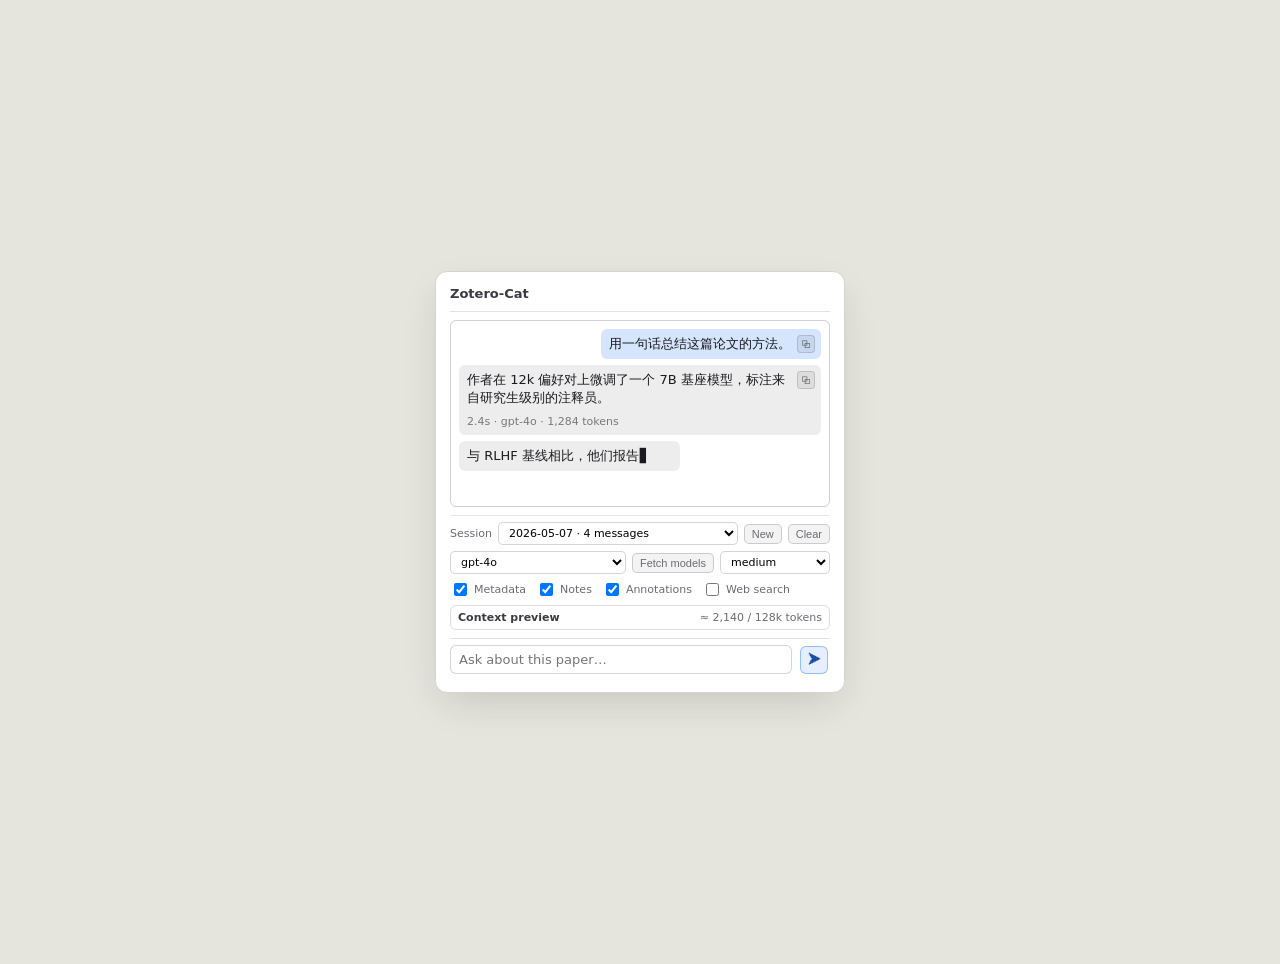
<file: Zotero-Cat Design System/ui_kits/plugin/index.html>
<!doctype html>
<html lang="zh-CN">
  <head>
    <meta charset="utf-8" />
    <title>Zotero-Cat · plugin item-pane</title>
    <link rel="stylesheet" href="../../colors_and_type.css" />
    <style>
      body {
        margin: 0;
        background: #e6e5dd;
        font-family: var(--font-sans);
        color: var(--color-fg);
        min-height: 100vh;
        display: flex;
        align-items: center;
        justify-content: center;
        padding: 32px;
      }
      .frame {
        background: #ffffff;
        border: 1px solid #d6d5cb;
        border-radius: 12px;
        width: 380px;
        padding: 14px 14px 12px;
        box-shadow: 0 14px 40px -10px rgba(20, 20, 25, 0.18);
      }
      .section-hd {
        display: flex;
        align-items: center;
        gap: 8px;
        font-size: 13px;
        font-weight: 600;
        color: #3a3a42;
        padding-bottom: 10px;
        border-bottom: 1px solid color-mix(in srgb, #1a1a1f 12%, transparent);
        margin-bottom: 8px;
      }
      .root {
        display: flex;
        flex-direction: column;
        gap: 8px;
        height: 360px;
        overflow: hidden;
      }
      .messages {
        border: 1px solid color-mix(in srgb, #1a1a1f 20%, transparent);
        border-radius: 6px;
        display: flex;
        flex: 1;
        flex-direction: column;
        gap: 6px;
        min-height: 0;
        overflow-y: auto;
        padding: 8px;
        font-size: 13px;
      }
      .msg {
        border-radius: 6px;
        line-height: 1.4;
        max-width: 92%;
        padding: 6px 30px 6px 8px;
        position: relative;
        word-break: break-word;
      }
      .user {
        align-self: flex-end;
        background: color-mix(in srgb, #2d7ff9 20%, transparent);
      }
      .asst {
        align-self: flex-start;
        background: color-mix(in srgb, #1a1a1f 8%, transparent);
      }
      .meta {
        color: color-mix(in srgb, #1a1a1f 55%, transparent);
        font-size: 11px;
        margin-top: 6px;
      }
      .stream::after {
        content: "▋";
        animation: b 0.8s step-end infinite;
        margin-left: 1px;
      }
      @keyframes b {
        50% {
          opacity: 0.35;
        }
      }
      .copy {
        position: absolute;
        right: 6px;
        top: 6px;
        width: 18px;
        height: 18px;
        border: 1px solid color-mix(in srgb, #1a1a1f 26%, transparent);
        background: color-mix(in srgb, #1a1a1f 12%, transparent);
        border-radius: 4px;
        font-size: 10px;
        display: flex;
        align-items: center;
        justify-content: center;
        opacity: 0.6;
        cursor: pointer;
      }
      .controls {
        border-top: 1px solid color-mix(in srgb, #1a1a1f 10%, transparent);
        display: flex;
        flex-direction: column;
        gap: 6px;
        padding-top: 6px;
        font-size: 11px;
        color: #6b6b72;
      }
      .ctx-row {
        display: flex;
        gap: 10px;
        flex-wrap: wrap;
      }
      .ctx-row label {
        display: inline-flex;
        gap: 4px;
        align-items: center;
      }
      .preview {
        border: 1px solid color-mix(in srgb, #1a1a1f 14%, transparent);
        border-radius: 6px;
        padding: 5px 7px;
        display: flex;
        justify-content: space-between;
        font-size: 11px;
      }
      .preview .t {
        font-weight: 600;
        color: #3a3a42;
      }
      .preview .b {
        color: #6b6b72;
      }
      .row {
        display: flex;
        gap: 6px;
        align-items: center;
      }
      .row select,
      .row input {
        flex: 1;
        font: inherit;
        font-size: 11px;
        padding: 3px 6px;
        border: 1px solid color-mix(in srgb, #1a1a1f 18%, transparent);
        border-radius: 5px;
        background: #fff;
        min-width: 0;
      }
      .ghost-btn {
        background: color-mix(in srgb, #1a1a1f 5%, transparent);
        border: 1px solid color-mix(in srgb, #1a1a1f 18%, transparent);
        border-radius: 5px;
        color: inherit;
        font-size: 11px;
        padding: 3px 7px;
        cursor: pointer;
      }
      .composer {
        align-items: center;
        border-top: 1px solid color-mix(in srgb, #1a1a1f 12%, transparent);
        display: flex;
        gap: 8px;
        padding: 6px 2px 6px 0;
      }
      .composer input {
        flex: 1;
        font: inherit;
        font-size: 13px;
        padding: 6px 8px;
        border: 1px solid color-mix(in srgb, #1a1a1f 18%, transparent);
        border-radius: 6px;
        background: #fff;
      }
      .send {
        background: color-mix(in srgb, #2d7ff9 12%, transparent);
        border: 1px solid color-mix(in srgb, #2d7ff9 45%, transparent);
        border-radius: 6px;
        color: #1a4fa3;
        width: 28px;
        height: 28px;
        display: inline-flex;
        align-items: center;
        justify-content: center;
        font-size: 13px;
        cursor: pointer;
      }
    </style>
  </head>
  <body>
    <div class="frame">
      <div class="section-hd">Zotero‑Cat</div>
      <div class="root">
        <div class="messages">
          <div class="msg user">
            用一句话总结这篇论文的方法。<button class="copy">⧉</button>
          </div>
          <div class="msg asst">
            作者在 12k 偏好对上微调了一个 7B
            基座模型，标注来自研究生级别的注释员。
            <div class="meta">2.4s · gpt-4o · 1,284 tokens</div>
            <button class="copy">⧉</button>
          </div>
          <div class="msg asst stream">与 RLHF 基线相比，他们报告</div>
        </div>
        <div class="controls">
          <div class="row">
            <span style="flex: none">Session</span
            ><select>
              <option>2026-05-07 · 4 messages</option></select
            ><button class="ghost-btn">New</button
            ><button class="ghost-btn">Clear</button>
          </div>
          <div class="row">
            <select>
              <option>gpt-4o</option></select
            ><button class="ghost-btn">Fetch models</button
            ><select style="flex: 0 1 110px">
              <option>medium</option>
            </select>
          </div>
          <div class="ctx-row">
            <label><input type="checkbox" checked />Metadata</label
            ><label><input type="checkbox" checked />Notes</label
            ><label><input type="checkbox" checked />Annotations</label
            ><label><input type="checkbox" />Web search</label>
          </div>
          <div class="preview">
            <span class="t">Context preview</span
            ><span class="b">≈ 2,140 / 128k tokens</span>
          </div>
        </div>
        <div class="composer">
          <input placeholder="Ask about this paper…" /><button class="send">
            ➤
          </button>
        </div>
      </div>
    </div>
  </body>
</html>
</file>
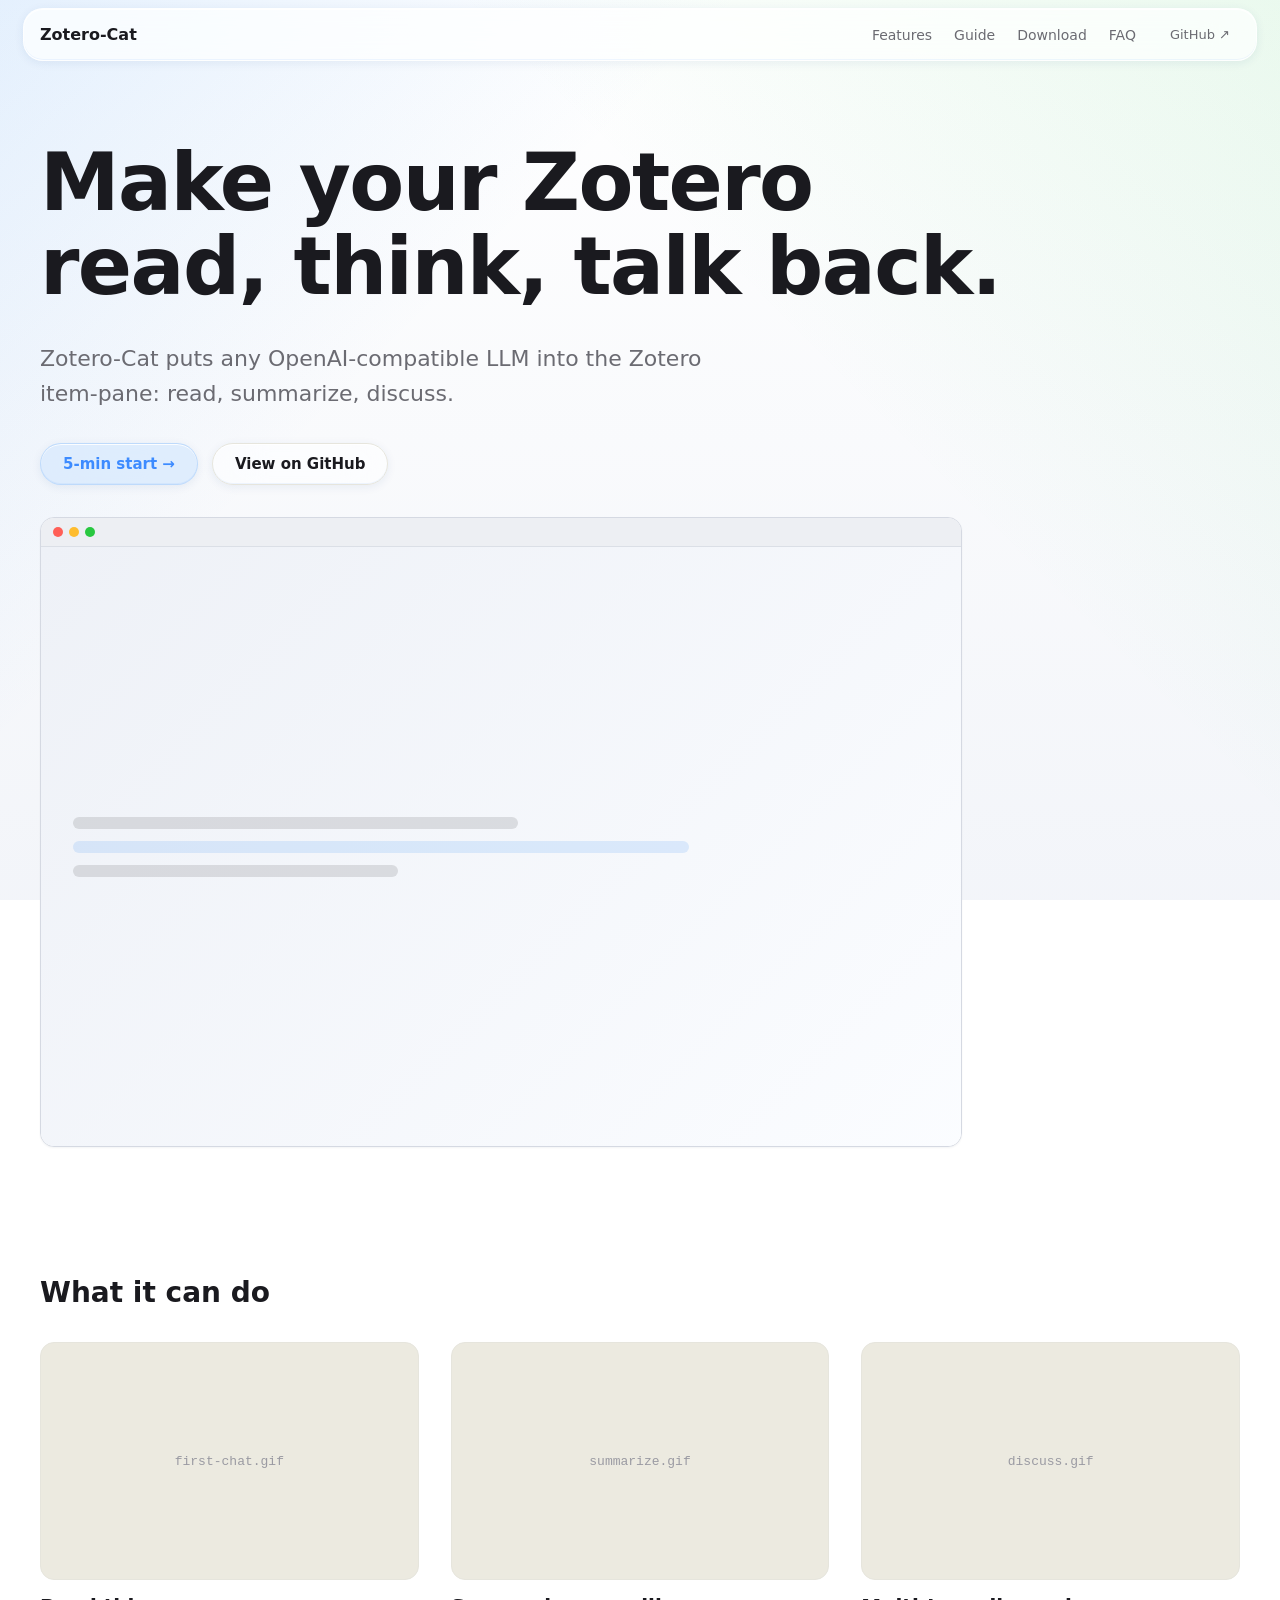
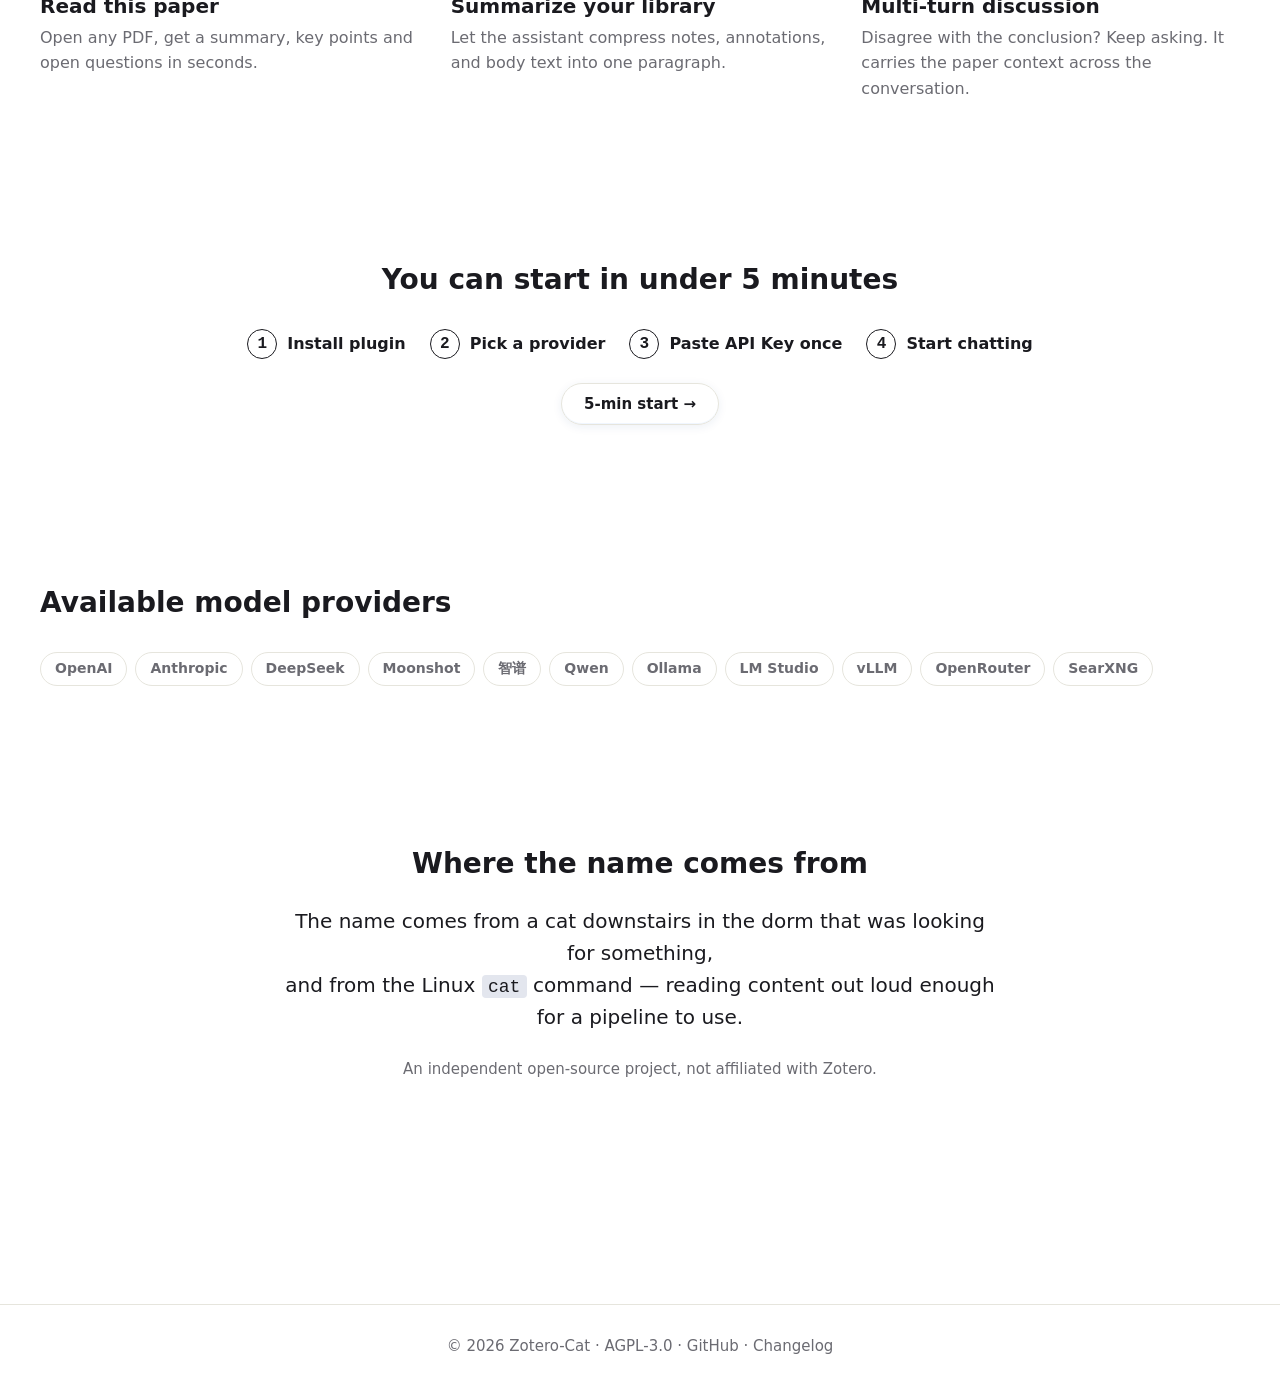
<file: Zotero-Cat Design System/ui_kits/web/index.html>
<!doctype html>
<html lang="en">
  <head>
    <meta charset="utf-8" />
    <title>Zotero-Cat · zoterocat.org</title>
    <link rel="stylesheet" href="../../colors_and_type.css" />
    <style>
      body {
        margin: 0;
        background: var(--page-glow);
        background-attachment: fixed;
        color: var(--color-fg);
        font-family: var(--font-sans);
      }
      .hd {
        position: sticky;
        top: 0;
        z-index: 10;
        padding: 8px 12px 0;
      }
      .hd-in {
        max-width: 1200px;
        margin: 0 auto;
        padding: 12px 16px;
        display: flex;
        align-items: center;
        gap: 24px;
        border: 1px solid var(--glass-border);
        border-radius: 20px;
        background: var(--glass-bg-strong);
        box-shadow: var(--glass-shadow);
        backdrop-filter: var(--glass-filter);
      }
      .logo {
        display: inline-flex;
        align-items: center;
        gap: 8px;
        font-weight: 600;
        font-size: 16px;
        color: inherit;
        text-decoration: none;
      }
      nav {
        display: flex;
        gap: 22px;
        font-size: 14px;
        margin-left: auto;
      }
      nav a {
        color: #6b6b72;
        text-decoration: none;
      }
      nav a:hover {
        color: #1a1a1f;
      }
      .gh {
        font-size: 13px;
        color: #6b6b72;
        text-decoration: none;
        padding: 6px 10px;
        border-radius: 6px;
      }
      .gh:hover {
        background: #e6e5dd;
        color: #1a1a1f;
      }
      .hero {
        max-width: 1200px;
        margin: 0 auto;
        padding: 80px 24px 48px;
        display: grid;
        gap: 32px;
      }
      .hero h1 {
        font-size: clamp(2.5rem, 5vw + 1rem, 5rem);
        font-weight: 600;
        letter-spacing: -0.02em;
        line-height: 1.05;
        margin: 0;
      }
      .hero .sub {
        font-size: 1.375rem;
        color: #6b6b72;
        max-width: 720px;
        margin: 0;
      }
      .cta {
        display: flex;
        gap: 14px;
        flex-wrap: wrap;
      }
      .btn {
        display: inline-flex;
        align-items: center;
        gap: 6px;
        padding: 11px 22px;
        border-radius: 999px;
        font-weight: 600;
        font-size: 15px;
        text-decoration: none;
        cursor: pointer;
        border: 1px solid transparent;
        transition:
          background 140ms,
          color 140ms;
      }
      .btn-p {
        background: color-mix(in srgb, #5aa3f5 18%, var(--glass-bg-strong));
        color: #3d8bff;
        border-color: color-mix(in srgb, #5aa3f5 35%, var(--glass-border));
        box-shadow: var(--glass-shadow);
        backdrop-filter: var(--glass-filter);
        transition:
          background 220ms cubic-bezier(0.32, 0.72, 0, 1),
          transform 220ms cubic-bezier(0.32, 0.72, 0, 1),
          box-shadow 220ms cubic-bezier(0.32, 0.72, 0, 1);
      }
      .btn-p:hover {
        background: color-mix(in srgb, #5aa3f5 18%, transparent);
        box-shadow: 0 6px 18px -8px color-mix(in srgb, #5aa3f5 50%, transparent);
      }
      .btn-p:active {
        transform: scale(0.96);
      }
      .btn-g {
        background: var(--glass-bg);
        border-color: var(--glass-border);
        box-shadow: var(--glass-shadow);
        backdrop-filter: var(--glass-filter);
        transition:
          background 220ms cubic-bezier(0.32, 0.72, 0, 1),
          transform 220ms cubic-bezier(0.32, 0.72, 0, 1);
      }
      .btn-g:active {
        transform: scale(0.96);
      }
      .btn-g {
        border-color: #e6e5dd;
        color: #1a1a1f;
      }
      .btn-g:hover {
        background: #e6e5dd;
      }
      .demo {
        border-radius: 14px;
        overflow: hidden;
        border: 1px solid #d5d9e2;
        background: #ffffff;
        box-shadow: 0 1px 2px rgba(20, 30, 60, 0.05);
        max-width: 920px;
      }
      .bar {
        display: flex;
        align-items: center;
        gap: 6px;
        padding: 9px 12px;
        background: color-mix(in srgb, #d5d9e2 42%, #ffffff);
        border-bottom: 1px solid color-mix(in srgb, #d5d9e2 70%, transparent);
      }
      .dot {
        width: 10px;
        height: 10px;
        border-radius: 50%;
      }
      .r {
        background: #ff5f57;
      }
      .y {
        background: #febc2e;
      }
      .g {
        background: #28c840;
      }
      .media {
        aspect-ratio: 920/575;
        display: grid;
        align-content: center;
        gap: 12px;
        padding: 32px;
        background: linear-gradient(
          135deg,
          #eef1f7,
          color-mix(in srgb, #ffffff 72%, #f0f6ff)
        );
        font-family: var(--font-mono);
        font-size: 13px;
        color: #6b6b72;
      }
      .media span {
        height: 12px;
        border-radius: 999px;
        background: color-mix(in srgb, #1a1a1f 12%, transparent);
      }
      .media span:nth-child(1) {
        width: 52%;
      }
      .media span:nth-child(2) {
        width: 72%;
        background: color-mix(in srgb, #5aa3f5 18%, transparent);
      }
      .media span:nth-child(3) {
        width: 38%;
      }
      section {
        max-width: 1200px;
        margin: 0 auto;
        padding: 80px 24px;
      }
      h2 {
        font-size: 1.75rem;
        font-weight: 600;
        margin: 0 0 32px;
      }
      .triad {
        display: grid;
        grid-template-columns: repeat(auto-fit, minmax(280px, 1fr));
        gap: 32px;
      }
      .feat .gif {
        aspect-ratio: 8/5;
        background: #eceae0;
        border: 1px solid #e6e5dd;
        border-radius: 14px;
        display: flex;
        align-items: center;
        justify-content: center;
        color: #9a9aa2;
        font-family: var(--font-mono);
        font-size: 13px;
        margin-bottom: 14px;
      }
      .feat h3 {
        font-size: 1.25rem;
        margin: 0 0 6px;
      }
      .feat p {
        color: #6b6b72;
        margin: 0;
      }
      .qs {
        text-align: center;
      }
      .qs ol {
        list-style: none;
        padding: 0;
        margin: 0 0 24px;
        display: flex;
        flex-wrap: wrap;
        justify-content: center;
        gap: 24px;
      }
      .qs li {
        display: inline-flex;
        align-items: center;
        gap: 10px;
      }
      .qs .num {
        width: 28px;
        height: 28px;
        display: inline-flex;
        align-items: center;
        justify-content: center;
        border: 1.5px solid #1a1a1f;
        border-radius: 50%;
        font-family: var(--font-mono);
        font-weight: 600;
      }
      .qs .lbl {
        font-weight: 600;
      }
      .pgrid {
        display: flex;
        flex-wrap: wrap;
        gap: 8px;
      }
      .chip {
        padding: 7px 14px;
        border: 1px solid #e6e5dd;
        border-radius: 999px;
        font-size: 14px;
        font-weight: 600;
        color: #6b6b72;
      }
      .story {
        max-width: 720px;
        margin: 0 auto;
        text-align: center;
        padding: 80px 24px;
      }
      .story p {
        font-size: 1.25rem;
        line-height: 1.6;
      }
      .story .disc {
        margin-top: 24px;
        color: #6b6b72;
        font-size: 0.9375rem;
      }
      footer {
        border-top: 1px solid #e6e5dd;
        margin-top: 128px;
        padding: 32px 24px;
        color: #6b6b72;
        font-size: 0.9375rem;
        text-align: center;
      }
    </style>
  </head>
  <body>
    <div class="hd">
      <div class="hd-in">
        <a class="logo" href="#">Zotero‑Cat</a>
        <nav><a>Features</a><a>Guide</a><a>Download</a><a>FAQ</a></nav>
        <a class="gh">GitHub ↗</a>
      </div>
    </div>

    <section class="hero" style="padding-top: 80px">
      <h1>Make your Zotero<br />read, think, talk back.</h1>
      <p class="sub">
        Zotero-Cat puts any OpenAI-compatible LLM into the Zotero item-pane:
        read, summarize, discuss.
      </p>
      <div class="cta">
        <a class="btn btn-p">5-min start →</a
        ><a class="btn btn-g">View on GitHub</a>
      </div>
      <div class="demo">
        <div class="bar">
          <span class="dot r"></span><span class="dot y"></span
          ><span class="dot g"></span>
        </div>
        <div class="media" aria-label="first-chat.gif">
          <span></span><span></span><span></span>
        </div>
      </div>
    </section>

    <section>
      <h2>What it can do</h2>
      <div class="triad">
        <div class="feat">
          <div class="gif">first-chat.gif</div>
          <h3>Read this paper</h3>
          <p>
            Open any PDF, get a summary, key points and open questions in
            seconds.
          </p>
        </div>
        <div class="feat">
          <div class="gif">summarize.gif</div>
          <h3>Summarize your library</h3>
          <p>
            Let the assistant compress notes, annotations, and body text into
            one paragraph.
          </p>
        </div>
        <div class="feat">
          <div class="gif">discuss.gif</div>
          <h3>Multi-turn discussion</h3>
          <p>
            Disagree with the conclusion? Keep asking. It carries the paper
            context across the conversation.
          </p>
        </div>
      </div>
    </section>

    <section class="qs">
      <h2>You can start in under 5 minutes</h2>
      <ol>
        <li>
          <span class="num">1</span><span class="lbl">Install plugin</span>
        </li>
        <li>
          <span class="num">2</span><span class="lbl">Pick a provider</span>
        </li>
        <li>
          <span class="num">3</span><span class="lbl">Paste API Key once</span>
        </li>
        <li>
          <span class="num">4</span><span class="lbl">Start chatting</span>
        </li>
      </ol>
      <a class="btn btn-g">5-min start →</a>
    </section>

    <section>
      <h2>Available model providers</h2>
      <div class="pgrid">
        <span class="chip">OpenAI</span><span class="chip">Anthropic</span
        ><span class="chip">DeepSeek</span><span class="chip">Moonshot</span
        ><span class="chip">智谱</span><span class="chip">Qwen</span
        ><span class="chip">Ollama</span><span class="chip">LM Studio</span
        ><span class="chip">vLLM</span><span class="chip">OpenRouter</span
        ><span class="chip">SearXNG</span>
      </div>
    </section>

    <div class="story">
      <h2 style="margin-bottom: 24px">Where the name comes from</h2>
      <p>
        The name comes from a cat downstairs in the dorm that was looking for
        something,<br />and from the Linux <code>cat</code> command — reading
        content out loud enough for a pipeline to use.
      </p>
      <p class="disc">
        An independent open-source project, not affiliated with Zotero.
      </p>
    </div>

    <footer>© 2026 Zotero-Cat · AGPL-3.0 · GitHub · Changelog</footer>
  </body>
</html>
</file>
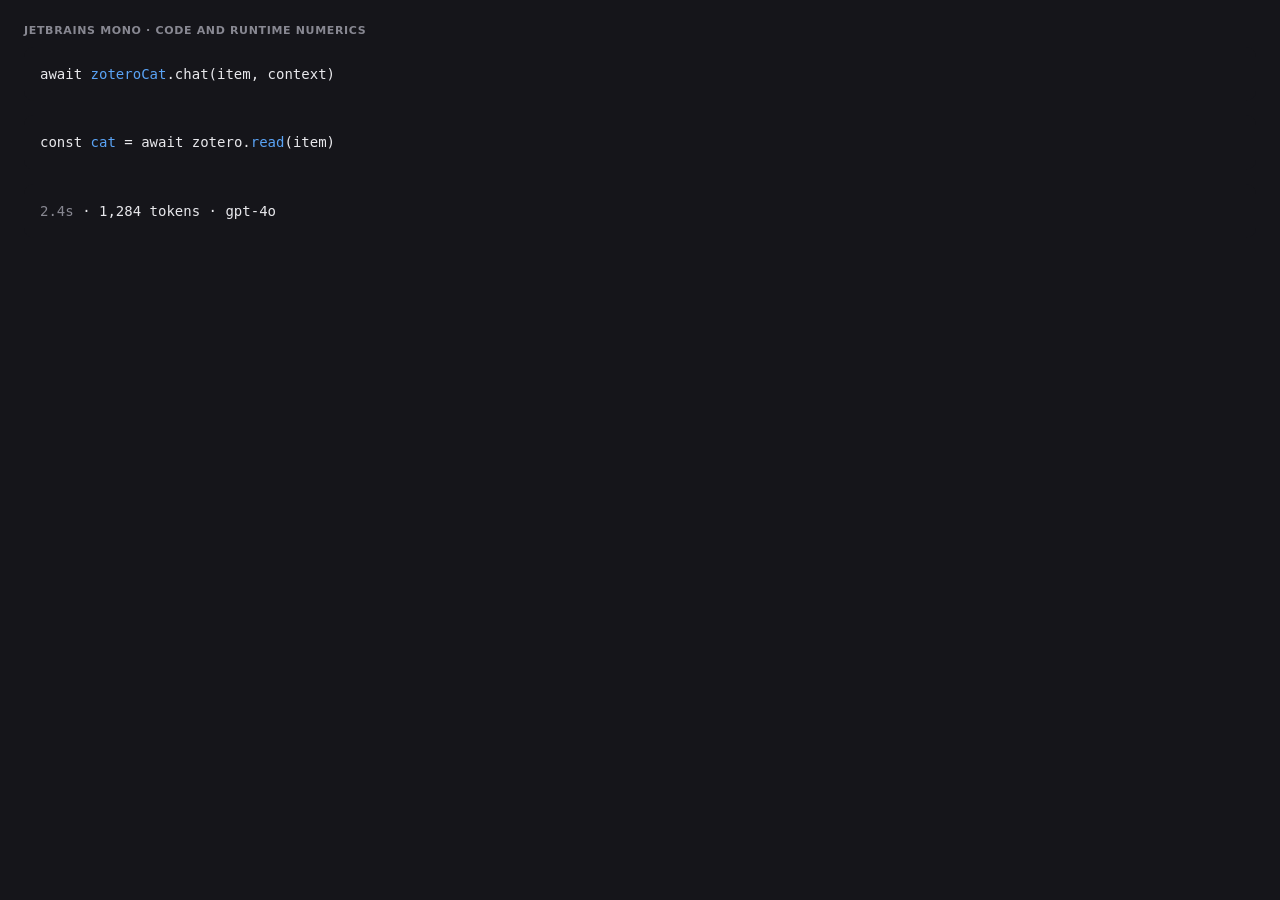
<file: Zotero-Cat Design System/preview/type-mono.html>
<!doctype html>
<html>
  <head>
    <meta charset="utf-8" />
    <link rel="stylesheet" href="../colors_and_type.css" />
    <style>
      body {
        margin: 0;
        padding: 24px;
        background: #15151a;
        font-family: var(--font-mono);
        color: #e8e8ec;
      }
      .label {
        font-family: var(--font-sans);
        font-size: 11px;
        color: #888892;
        text-transform: uppercase;
        letter-spacing: 0.06em;
        margin-bottom: 10px;
        font-weight: 600;
      }
      pre {
        margin: 0 0 14px;
        font-size: 14px;
        line-height: 1.6;
      }
      .accent {
        color: #5aa3f5;
      }
      .muted {
        color: #888892;
      }
    </style>
  </head>
  <body>
    <div class="label">JetBrains Mono · code and runtime numerics</div>
    <pre>await <span class="accent">zoteroCat</span>.chat(item, context)</pre>
    <pre>const <span class="accent">cat</span> = await zotero.<span class="accent">read</span>(item)</pre>
    <pre><span class="muted">2.4s</span> · 1,284 tokens · gpt-4o</pre>
  </body>
</html>
</file>
<file: Zotero-Cat Design System/colors_and_type.css>
/* Zotero-Cat Design System — Colors & Type tokens
   Liquid-glass visual system: cool translucent surfaces + deep-graphite dark,
   single sky-blue accent, Inter + JetBrains Mono.
   Source: Zotero-Cat-Web/src/styles/tokens.css (extended). */

:root {
  /* ── Brand ───────────────────────────────────────────── */
  --brand-blue: #5aa3f5; /* primary — friendly sky blue, not heavy */
  --brand-blue-ink: #3d8bff; /* readable blue on light */
  --brand-blue-tint: #f0f6ff; /* tinted material fill */
  --brand-amber: #d97706; /* tiny tassel detail only — never primary */
  --brand-graphite: #1d1d1f; /* dark surface, ink (Apple system) */
  --brand-paper: #ffffff; /* light surface — pure white, Apple-clean */
  --brand-signal: #34c759; /* success / online — Apple system green */

  /* ── Neutrals (light) ────────────────────────────────── */
  --paper-0: #ffffff; /* card surfaces */
  --paper-1: #f5f7fb; /* page bg — soft cool light */
  --paper-2: #eef1f7; /* sunken surface */
  --paper-3: #e3e6ee; /* hairline-tinted bg */
  --paper-4: #d5d9e2; /* border (thicker, more visible) */
  --paper-5: #b9bfcb; /* strong border / disabled */

  --ink-1: #1a1a1f; /* fg primary */
  --ink-2: #3a3a42; /* fg secondary */
  --ink-3: #6b6b72; /* muted */
  --ink-4: #9a9aa2; /* placeholder */

  /* ── Semantic (light, default) ───────────────────────── */
  --color-bg: var(--paper-1);
  --color-surface: rgba(255, 255, 255, 0.78);
  --color-surface-sunken: var(--paper-2);
  --color-fg: var(--ink-1);
  --color-fg-muted: var(--ink-3);
  --color-fg-subtle: var(--ink-4);
  --color-border: var(--paper-4);
  --color-border-strong: #d6d5cb;
  --color-accent: var(--brand-blue);
  --color-accent-ink: var(--brand-blue-ink);
  --color-accent-tint: var(--brand-blue-tint);
  --color-code-bg: var(--paper-3);
  --color-terminal-bg: #15151a;
  --color-terminal-fg: #e8e8ec;
  --color-success: #1f5c23;
  --color-warning: #8a5a00;
  --color-danger: #8a1c1c;
  --color-link: var(--brand-blue-ink);

  /* liquid glass material */
  --glass-bg: rgba(255, 255, 255, 0.54);
  --glass-bg-strong: rgba(255, 255, 255, 0.74);
  --glass-bg-subtle: rgba(255, 255, 255, 0.36);
  --glass-border: rgba(255, 255, 255, 0.68);
  --glass-border-strong: rgba(255, 255, 255, 0.92);
  --glass-edge: rgba(61, 139, 255, 0.18);
  --glass-highlight: rgba(255, 255, 255, 0.86);
  --glass-filter: saturate(180%) blur(24px);
  --glass-shadow:
    0 18px 48px -28px rgba(31, 68, 128, 0.38),
    0 2px 10px rgba(31, 68, 128, 0.08), inset 0 1px 0 var(--glass-highlight),
    inset 0 -1px 0 rgba(61, 139, 255, 0.08);
  --glass-shadow-hover:
    0 24px 64px -30px rgba(31, 68, 128, 0.48),
    0 4px 16px rgba(31, 68, 128, 0.1), inset 0 1px 0 var(--glass-highlight),
    inset 0 -1px 0 rgba(61, 139, 255, 0.12);
  --glass-rim: linear-gradient(
      180deg,
      rgba(255, 255, 255, 0.72),
      rgba(255, 255, 255, 0.12)
    )
    border-box;
  --page-glow:
    linear-gradient(135deg, rgba(90, 163, 245, 0.16), transparent 34%),
    linear-gradient(225deg, rgba(52, 199, 89, 0.1), transparent 38%),
    linear-gradient(
      180deg,
      rgba(255, 255, 255, 0.78),
      rgba(238, 241, 247, 0.72)
    );

  /* user / assistant chat bubbles (mirrors plugin runtime) */
  --bubble-user-bg: color-mix(in srgb, #2d7ff9 20%, transparent);
  --bubble-user-fg: var(--ink-1);
  --bubble-assistant-bg: color-mix(in srgb, var(--ink-1) 8%, transparent);
  --bubble-assistant-fg: var(--ink-1);

  /* ── Type ────────────────────────────────────────────── */
  --font-sans:
    -apple-system, BlinkMacSystemFont, "SF Pro Text", "SF Pro Display", "Inter",
    "PingFang SC", "Hiragino Sans GB", "Microsoft YaHei", "Heiti SC", system-ui,
    sans-serif;
  --font-mono:
    "JetBrains Mono", ui-monospace, "SF Mono", Menlo, Consolas, monospace;
  --font-display: var(--font-sans);

  --fs-display: clamp(2.5rem, 5vw + 1rem, 6rem); /* hero */
  --fs-h1: clamp(2rem, 3vw + 1rem, 3.5rem);
  --fs-h2: 1.75rem; /* 28 */
  --fs-h3: 1.375rem; /* 22 */
  --fs-h4: 1.125rem; /* 18 */
  --fs-body: 1rem; /* 16 — Apple body */
  --fs-body-lg: 1.125rem; /* 18 — long-form */
  --fs-small: 0.9375rem; /* 15 */
  --fs-caption: 0.8125rem; /* 13 */
  --fs-micro: 0.6875rem; /* 11 — plugin meta */

  --fw-regular: 400;
  --fw-medium: 500;
  --fw-semibold: 600;
  --fw-bold: 700;

  --lh-tight: 1.05;
  --lh-snug: 1.25;
  --lh-body: 1.6;
  --lh-loose: 1.8;
  --tracking-tight: -0.02em;
  --tracking-normal: 0;
  --tracking-wide: 0.04em;

  /* ── Spacing (8pt) ───────────────────────────────────── */
  --sp-0: 0;
  --sp-1: 0.25rem; /* 4  */
  --sp-2: 0.5rem; /* 8  */
  --sp-3: 0.75rem; /* 12 */
  --sp-4: 1rem; /* 16 */
  --sp-5: 1.5rem; /* 24 */
  --sp-6: 2rem; /* 32 */
  --sp-8: 3rem; /* 48 */
  --sp-10: 5rem; /* 80 */
  --sp-12: 8rem; /* 128 */

  /* ── Radii ───────────────────────────────────────────── */
  --r-xs: 4px;
  --r-sm: 6px;
  --r-md: 10px;
  --r-lg: 14px;
  --r-xl: 20px;
  --r-2xl: 28px;
  --r-pill: 999px;

  /* ── Shadows (soft, Apple-y) ─────────────────────────── */
  --shadow-1:
    0 1px 2px rgba(20, 30, 60, 0.05), inset 0 1px 0 rgba(255, 255, 255, 0.6);
  --shadow-2:
    0 4px 14px -4px rgba(20, 30, 60, 0.1), 0 2px 4px rgba(20, 30, 60, 0.05),
    inset 0 1px 0 rgba(255, 255, 255, 0.6);
  --shadow-3:
    0 14px 40px -10px rgba(20, 30, 60, 0.2), 0 4px 10px rgba(20, 30, 60, 0.08),
    inset 0 1px 0 rgba(255, 255, 255, 0.6);
  --shadow-terminal: 0 30px 60px -30px rgba(0, 0, 0, 0.45);
  --ring-focus: 0 0 0 2px var(--color-bg), 0 0 0 4px var(--color-accent-ink);

  /* ── Layout widths ───────────────────────────────────── */
  --w-prose: 720px;
  --w-wide: 1080px;
  --w-hero: 1200px;

  /* ── Motion ──────────────────────────────────────────── */
  --ease-standard: cubic-bezier(0.22, 1, 0.36, 1);
  --ease-emphasized: cubic-bezier(0.32, 0.72, 0, 1);
  --dur-instant: 80ms;
  --dur-fast: 140ms;
  --dur-base: 220ms;
  --dur-slow: 320ms;
}

/* ── Dark mode ──────────────────────────────────────────── */
[data-theme="dark"] {
  --color-bg: #0f0f12;
  --color-surface: rgba(21, 21, 26, 0.78);
  --color-surface-sunken: #0a0a0e;
  --color-fg: #ececef;
  --color-fg-muted: #888892;
  --color-fg-subtle: #5c5c66;
  --color-border: #25252b;
  --color-border-strong: #34343c;
  --color-accent: #409cff; /* lifted blue for dark contrast */
  --color-accent-ink: #409cff;
  --color-accent-tint: rgba(64, 156, 255, 0.16);
  --color-code-bg: #25252b;
  --color-terminal-bg: #0a0a0e;
  --color-terminal-fg: #ececef;
  --color-link: #409cff;
  --bubble-assistant-bg: color-mix(in srgb, #ececef 10%, transparent);
  --glass-bg: rgba(28, 28, 34, 0.5);
  --glass-bg-strong: rgba(32, 32, 40, 0.72);
  --glass-bg-subtle: rgba(24, 24, 30, 0.36);
  --glass-border: rgba(255, 255, 255, 0.12);
  --glass-border-strong: rgba(255, 255, 255, 0.24);
  --glass-edge: rgba(64, 156, 255, 0.26);
  --glass-highlight: rgba(255, 255, 255, 0.12);
  --glass-shadow:
    0 20px 60px -32px rgba(0, 0, 0, 0.9), 0 4px 18px rgba(0, 0, 0, 0.38),
    inset 0 1px 0 var(--glass-highlight), inset 0 -1px 0 rgba(64, 156, 255, 0.1);
  --glass-shadow-hover:
    0 28px 72px -34px rgba(0, 0, 0, 0.95), 0 6px 22px rgba(0, 0, 0, 0.42),
    inset 0 1px 0 rgba(255, 255, 255, 0.16),
    inset 0 -1px 0 rgba(64, 156, 255, 0.16);
  --glass-rim: linear-gradient(
      180deg,
      rgba(255, 255, 255, 0.16),
      rgba(255, 255, 255, 0.04)
    )
    border-box;
  --page-glow:
    linear-gradient(135deg, rgba(64, 156, 255, 0.2), transparent 34%),
    linear-gradient(225deg, rgba(52, 199, 89, 0.08), transparent 38%),
    linear-gradient(180deg, rgba(15, 15, 18, 0.94), rgba(10, 10, 14, 0.96));
  --shadow-1: 0 1px 2px rgba(0, 0, 0, 0.5);
  --shadow-2: 0 4px 14px -4px rgba(0, 0, 0, 0.55);
  --shadow-3: 0 14px 40px -10px rgba(0, 0, 0, 0.6);
}

/* CJK line-height nudge */
:lang(zh) {
  --lh-body: 1.8;
}

/* ── Semantic element styles ───────────────────────────── */
.h-display,
h1.display {
  font-family: var(--font-display);
  font-size: var(--fs-display);
  line-height: var(--lh-tight);
  letter-spacing: var(--tracking-tight);
  font-weight: var(--fw-semibold);
}
.h1,
h1 {
  font-size: var(--fs-h1);
  line-height: var(--lh-tight);
  letter-spacing: var(--tracking-tight);
  font-weight: var(--fw-semibold);
}
.h2,
h2 {
  font-size: var(--fs-h2);
  line-height: var(--lh-snug);
  font-weight: var(--fw-semibold);
}
.h3,
h3 {
  font-size: var(--fs-h3);
  line-height: var(--lh-snug);
  font-weight: var(--fw-semibold);
}
.h4,
h4 {
  font-size: var(--fs-h4);
  line-height: var(--lh-snug);
  font-weight: var(--fw-semibold);
}
.p,
p {
  font-size: var(--fs-body);
  line-height: var(--lh-body);
}
.lead {
  font-size: var(--fs-body-lg);
  color: var(--color-fg-muted);
  line-height: var(--lh-body);
}
.small,
small {
  font-size: var(--fs-small);
  color: var(--color-fg-muted);
}
.caption {
  font-size: var(--fs-caption);
  color: var(--color-fg-muted);
  letter-spacing: var(--tracking-wide);
}
.code,
code,
kbd,
samp {
  font-family: var(--font-mono);
  font-size: 0.9em;
  background: var(--color-code-bg);
  padding: 0.1em 0.35em;
  border-radius: var(--r-xs);
}
pre.code,
pre {
  font-family: var(--font-mono);
  background: var(--color-terminal-bg);
  color: var(--color-terminal-fg);
  border-radius: var(--r-md);
  padding: var(--sp-4);
  overflow-x: auto;
}
</file>
